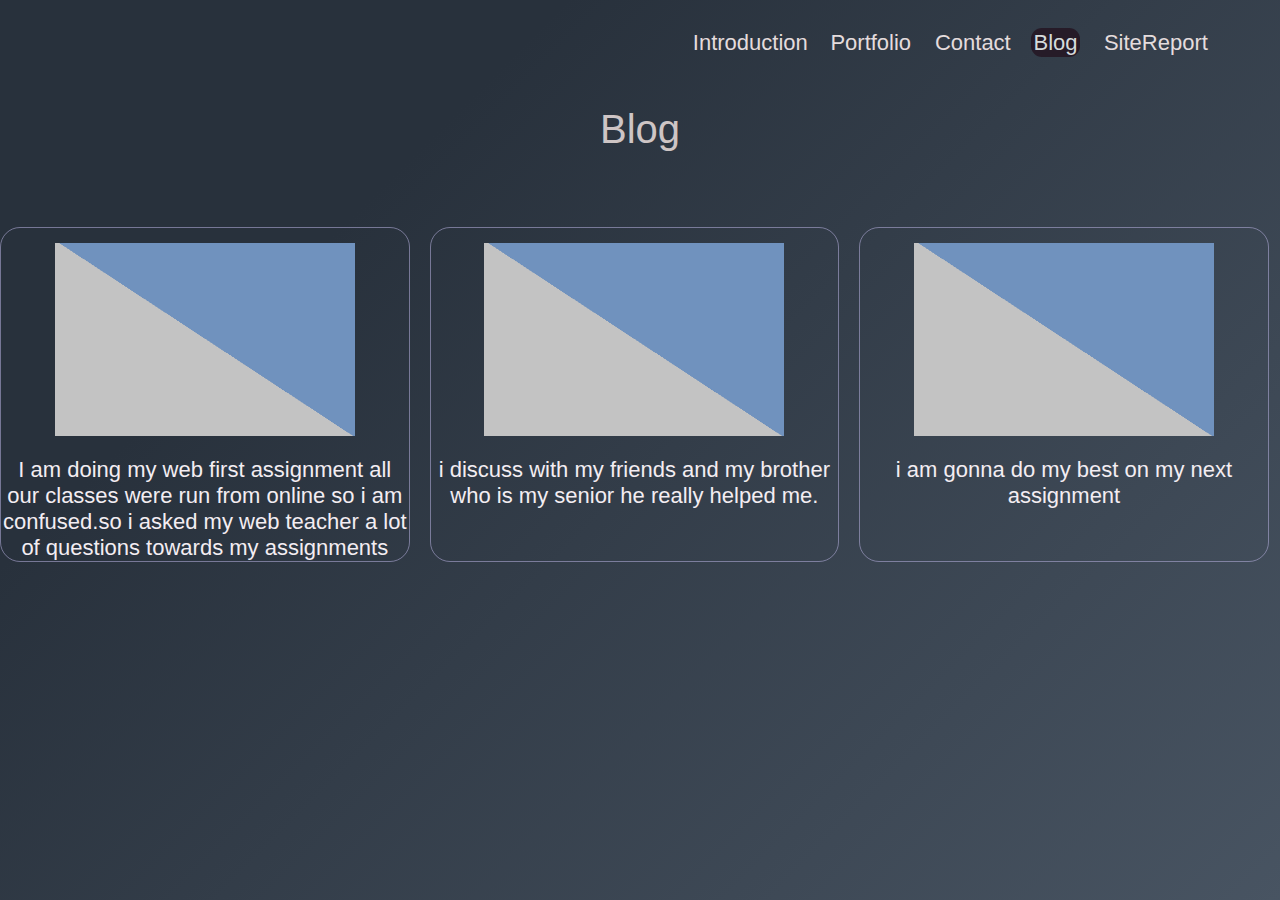
<file: blog.html>
<!DOCTYPE html>
<html lang="en">
	<head>
		<title>Assignment T1</title>
		<meta charset="UTF-8">
		<meta name="viewport" content="width=device-width , initial-scale=1.0">
		<link rel="stylesheet" type="text/css" href="extcss.css">
	</head>
        <body>		
                <label for="hamicon">	 <span tabindex="1" class="navicon" >
                    <span class="bar"></span>    
 					<span class="bar"></span>
 					<span class="bar"></span>
                </span></label>
            <input type="checkbox" id="hamicon">   <!--Code taken from youtube: (Edwards, 2017)-->
            
            <nav class="navbar">
                <ul>
                    <li><a class = "menu" href="index.html">Introduction</a></li>
                    <li><a class = "menu" href="portfolio.html">Portfolio</a></li>
                    <li><a class = "menu" href="contact.html">Contact</a></li>
                    <li><a class = "menu" href="blog.html" id = "clicked">Blog</a></li>
                    <li><a class = "menu" href="sitereport.html">SiteReport</a></li>
                </ul>        
				</nav>
                <header>Blog</header>

                <div class = "blogs">
                <div class = "myblog"><span class = "text"><img src = "dummy.png" class = "blgimge" alt = "My progress"><br>I am doing my web first assignment all our classes were run from online so i am confused.so i asked my web teacher a lot of questions towards my assignments</span>
                </div>
                <div class = "myblog"><span class = "text"><img src = "dummy.png" class = "blgimge" alt = "My progress"><br>i discuss with my friends and my brother who is my senior he really helped me.</span>
                </div>
                <div class = "myblog"><span class = "text"><img src = "dummy.png" class = "blgimge" alt = "My progress"><br>i am gonna do my best on my next assignment</span>
                </div>
                </div>
         </body>
</html>
</file>
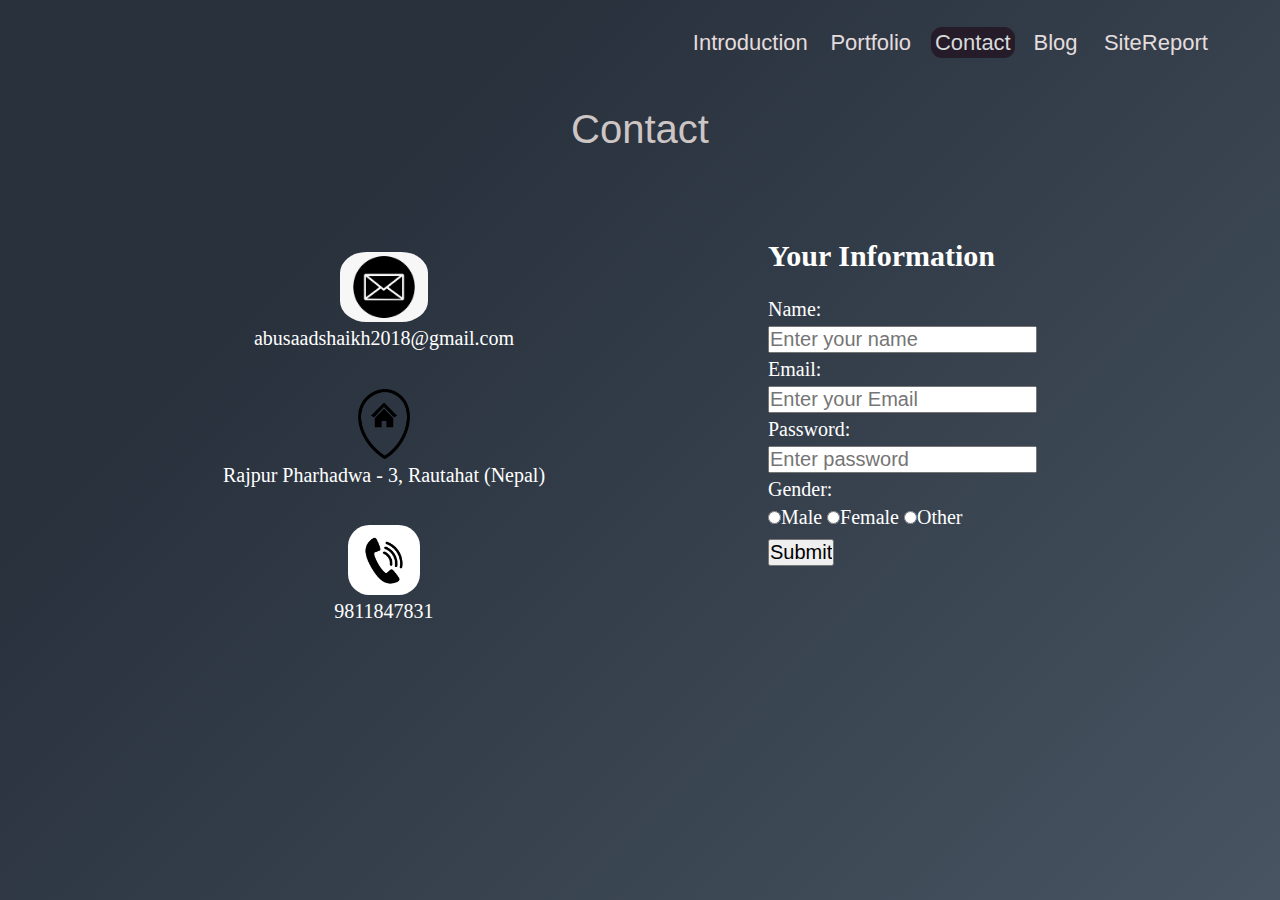
<file: contact.html>
<!DOCTYPE html>
<html lang="en">
	<head>
		<title>Assignment T1</title>
		<meta charset="UTF-8">
		<meta name="viewport" content="width=device-width , initial-scale=1.0">
		<link rel="stylesheet" type="text/css" href="extcss.css">
	</head>
        <body>		
                <label for="hamicon">	 <span tabindex="1" class="navicon" >
                    <span class="bar"></span>    
 					<span class="bar"></span>
 					<span class="bar"></span>
                </span></label>
            <input type="checkbox" id="hamicon">   <!--Code taken from youtube: (Edwards, 2017)-->
            
            <nav class="navbar">
                <ul>
                    <li><a class = "menu" href="index.html">Introduction</a></li>
                    <li><a class = "menu" href="portfolio.html">Portfolio</a></li>
                    <li><a class = "menu" href="contact.html" id = "clicked">Contact</a></li>
                    <li><a class = "menu" href="blog.html">Blog</a></li>
                    <li><a class = "menu" href="sitereport.html">SiteReport</a></li>
                </ul>     
				</nav>
                <header>Contact</header>
                <div class = "contacts">
                <div class = "myinfoside">
                    <img src = "gmail.png" alt = "Gmail logo (taken from internet)" class = "logo"><br> 
                    <label>abusaadshaikh2018@gmail.com</label><br>
                    <!-- Gmail Logo:  -->
                    <img src = "address.png" alt = "Address logo (taken from internet)" class = "logo"><br>
                    <label>Rajpur Pharhadwa - 3, Rautahat (Nepal)</label><br> 
                    <!-- Address Logo: ( [Anon.] , [n.d] ) -->
                    <img src = "phone.jpg" alt = "Phone logo (taken from internet)" class = "logo"><br>
                    <label>9811847831</label>
                    <!-- Telephone Logo: ( [Anon.] , [n.d] ). -->
                </div>
                <div class="yourinfoside">
                        <h2> Your Information</h2>
                        <form method="POST" action="mailto:abusaadshaikh2018@gmail.com?subject=Form">
                        Name:<br>
						<input type="text" class="yourinfo" placeholder="Enter your name" name="name" required="required">
						<br>
						Email:<br>
						<input type="email" class="yourinfo" placeholder="Enter your Email" name="email" required="required">
						<br>
						Password:<br>
						<input type="password" class="yourinfo" placeholder="Enter password" required="required">
						<br>
						Gender:<br>
						<input type="radio" class="gendr" name="gender" value="male" required="required">Male
						<input type="radio" class="gendr" name="gender" value="female">Female
						<input type="radio" class="gendr" name="gender" value="other">Other
						<br>
						<input type="submit" value="Submit" class="yourinfo" id="subbtn">
					</form>
                </div>
            </div>
         </body>
</html>
</file>
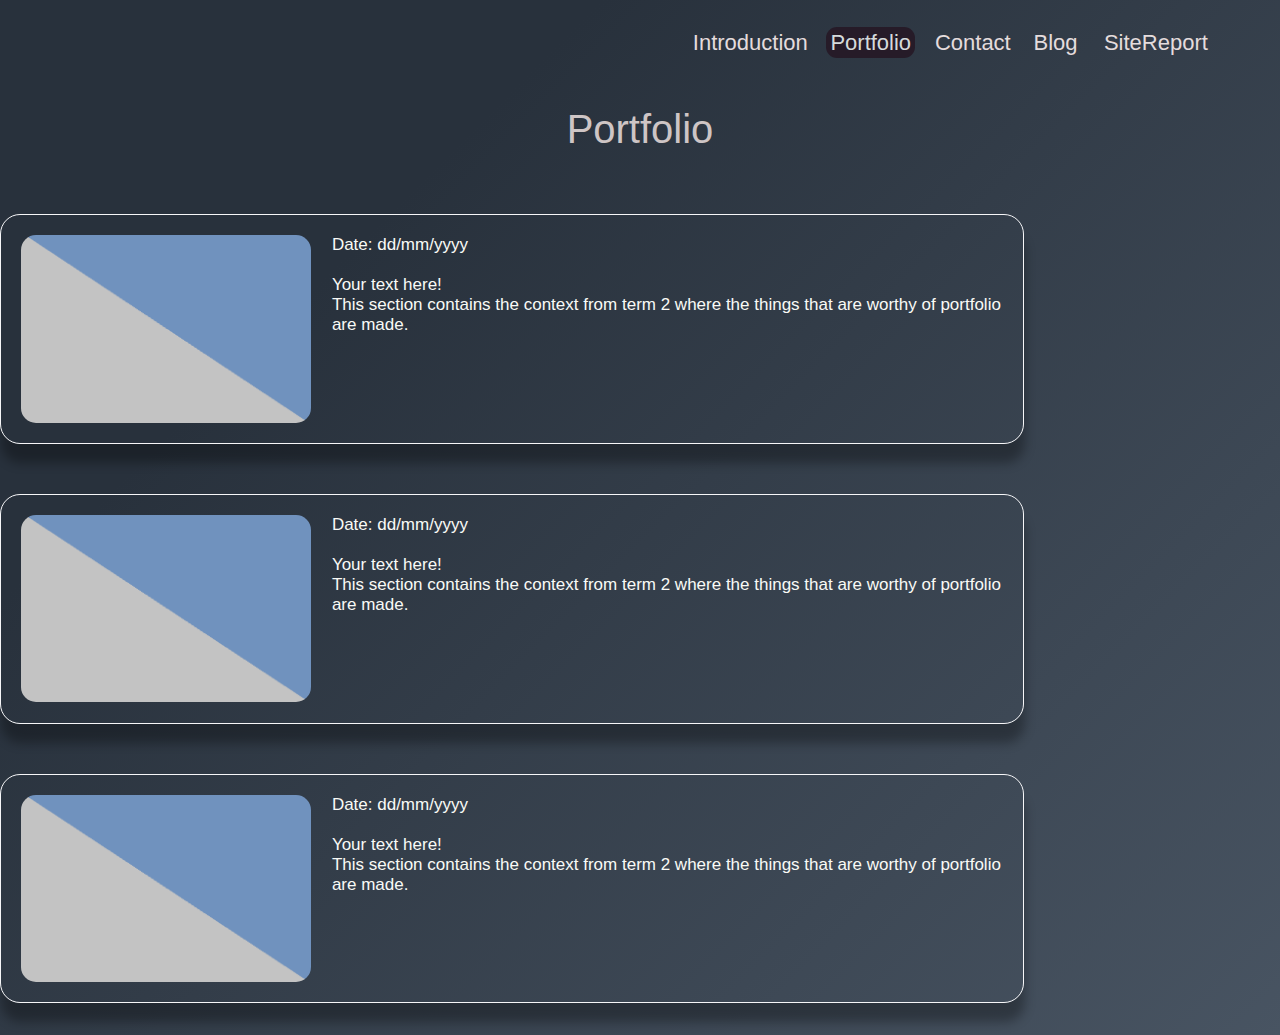
<file: portfolio.html>
<!DOCTYPE html>
<html lang="en">
	<head>
		<title>Assignment T1</title>
		<meta charset="UTF-8">
		<meta name="viewport" content="width=device-width , initial-scale=1.0">
		<link rel="stylesheet" type="text/css" href="extcss.css">
	</head>
        <body>		
                <label for="hamicon">	 <span tabindex="1" class="navicon" >
                    <span class="bar"></span>    
 					<span class="bar"></span>
 					<span class="bar"></span>
                </span></label>
            <input type="checkbox" id="hamicon">   <!--Code taken from youtube: (Edwards, 2017)-->
            
            <nav class="navbar">
                <ul>
                    <li><a class = "menu" href="index.html">Introduction</a></li>
                    <li><a class = "menu" href="portfolio.html" id = "clicked">Portfolio</a></li>
                    <li><a class = "menu" href="contact.html">Contact</a></li>
                    <li><a class = "menu" href="blog.html">Blog</a></li>
                    <li><a class = "menu" href="sitereport.html">SiteReport</a></li>
                </ul>        
				</nav><header> Portfolio</header>
                <div class = "porfcontainer">
                    
                    <span class = "porf">
                        <img src = "dummy.png" alt = "Dummy Image" class = "dmypic"> <label class = "porftext">Date: dd/mm/yyyy<br><br>Your text here!<br>This section contains the context from term 2 where the things that are worthy of portfolio are made.</label>
                    </span>
                    <span class = "porf">
                        <img src = "dummy.png" alt = "Dummy Image" class = "dmypic"> <label class = "porftext">Date: dd/mm/yyyy<br><br>Your text here!<br>This section contains the context from term 2 where the things that are worthy of portfolio are made.</label>
                    </span>
                    <span class = "porf">
                        <img src = "dummy.png" alt = "Dummy Image" class = "dmypic"> <label class = "porftext">Date: dd/mm/yyyy<br><br>Your text here!<br>This section contains the context from term 2 where the things that are worthy of portfolio are made.</label>
                    </span>
                </div>
                <!-- I made the dummy image using Paint -->
         </body>
</html>
</file>
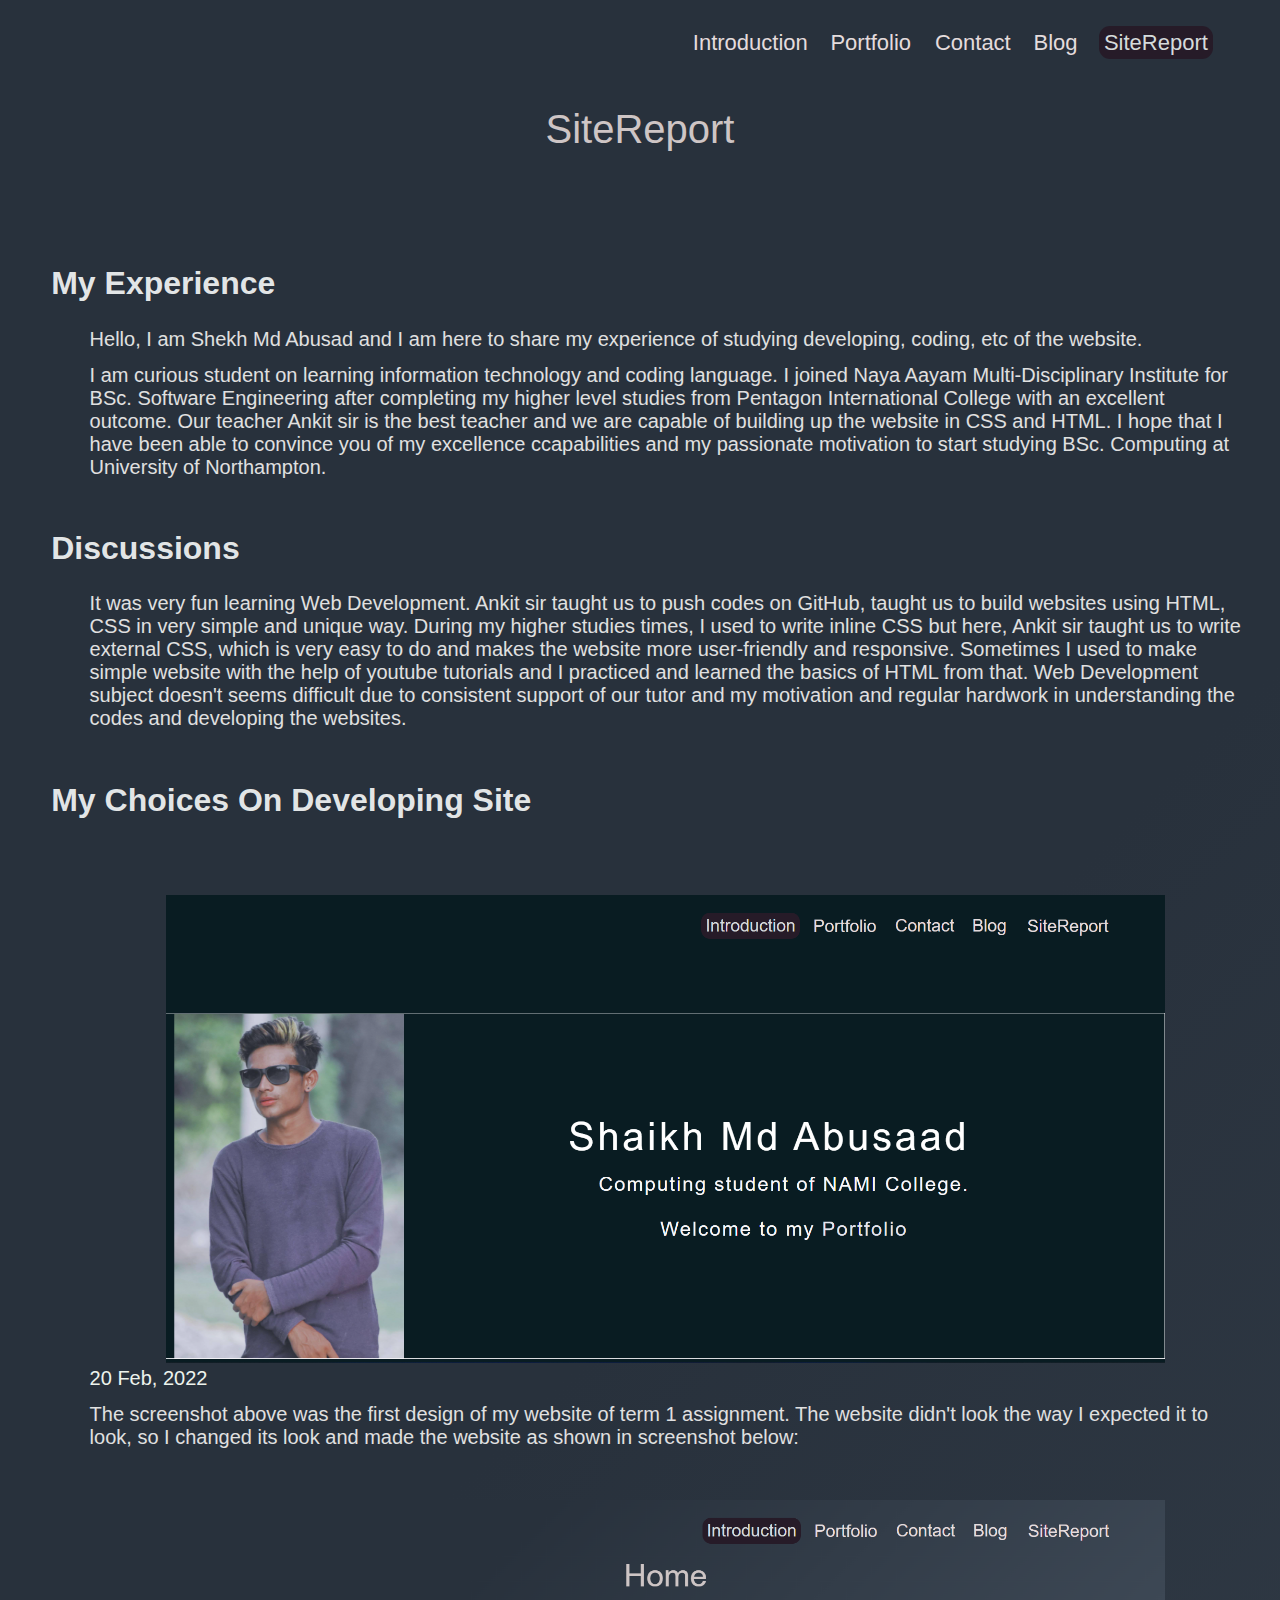
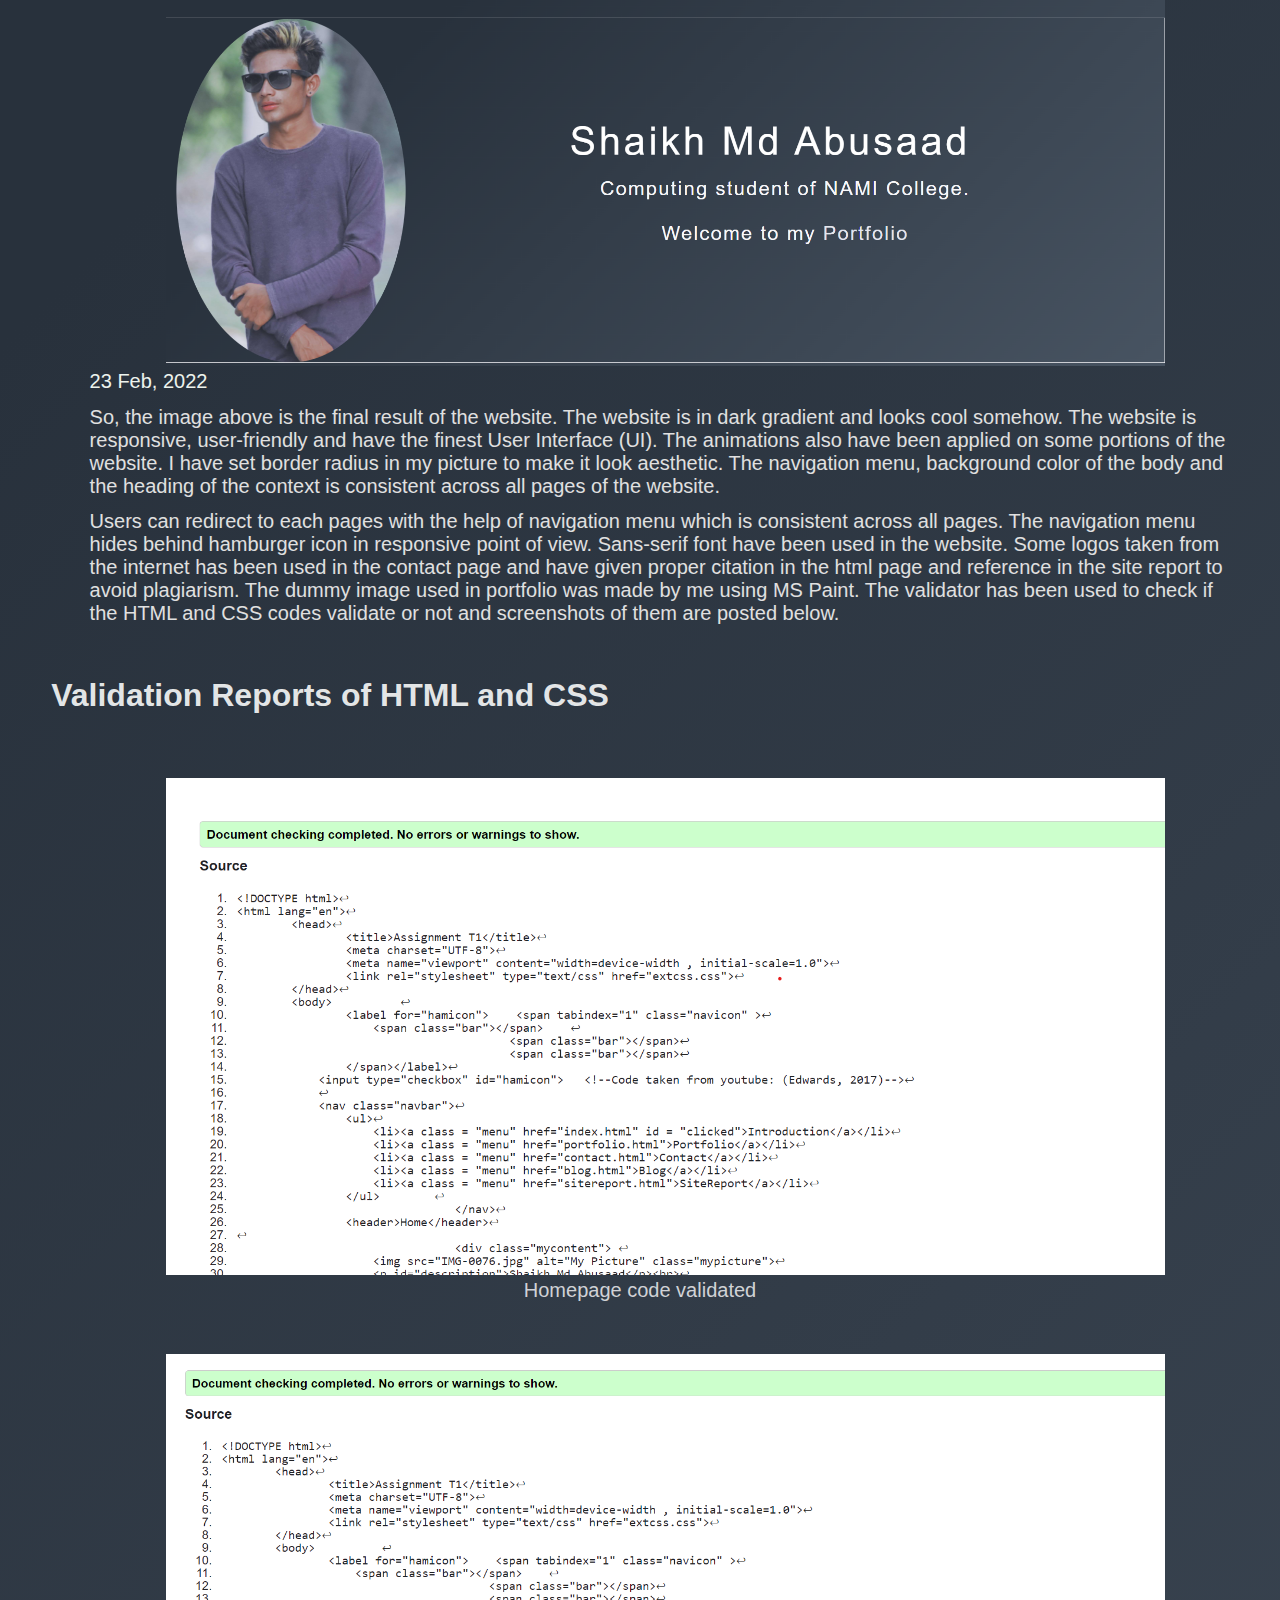
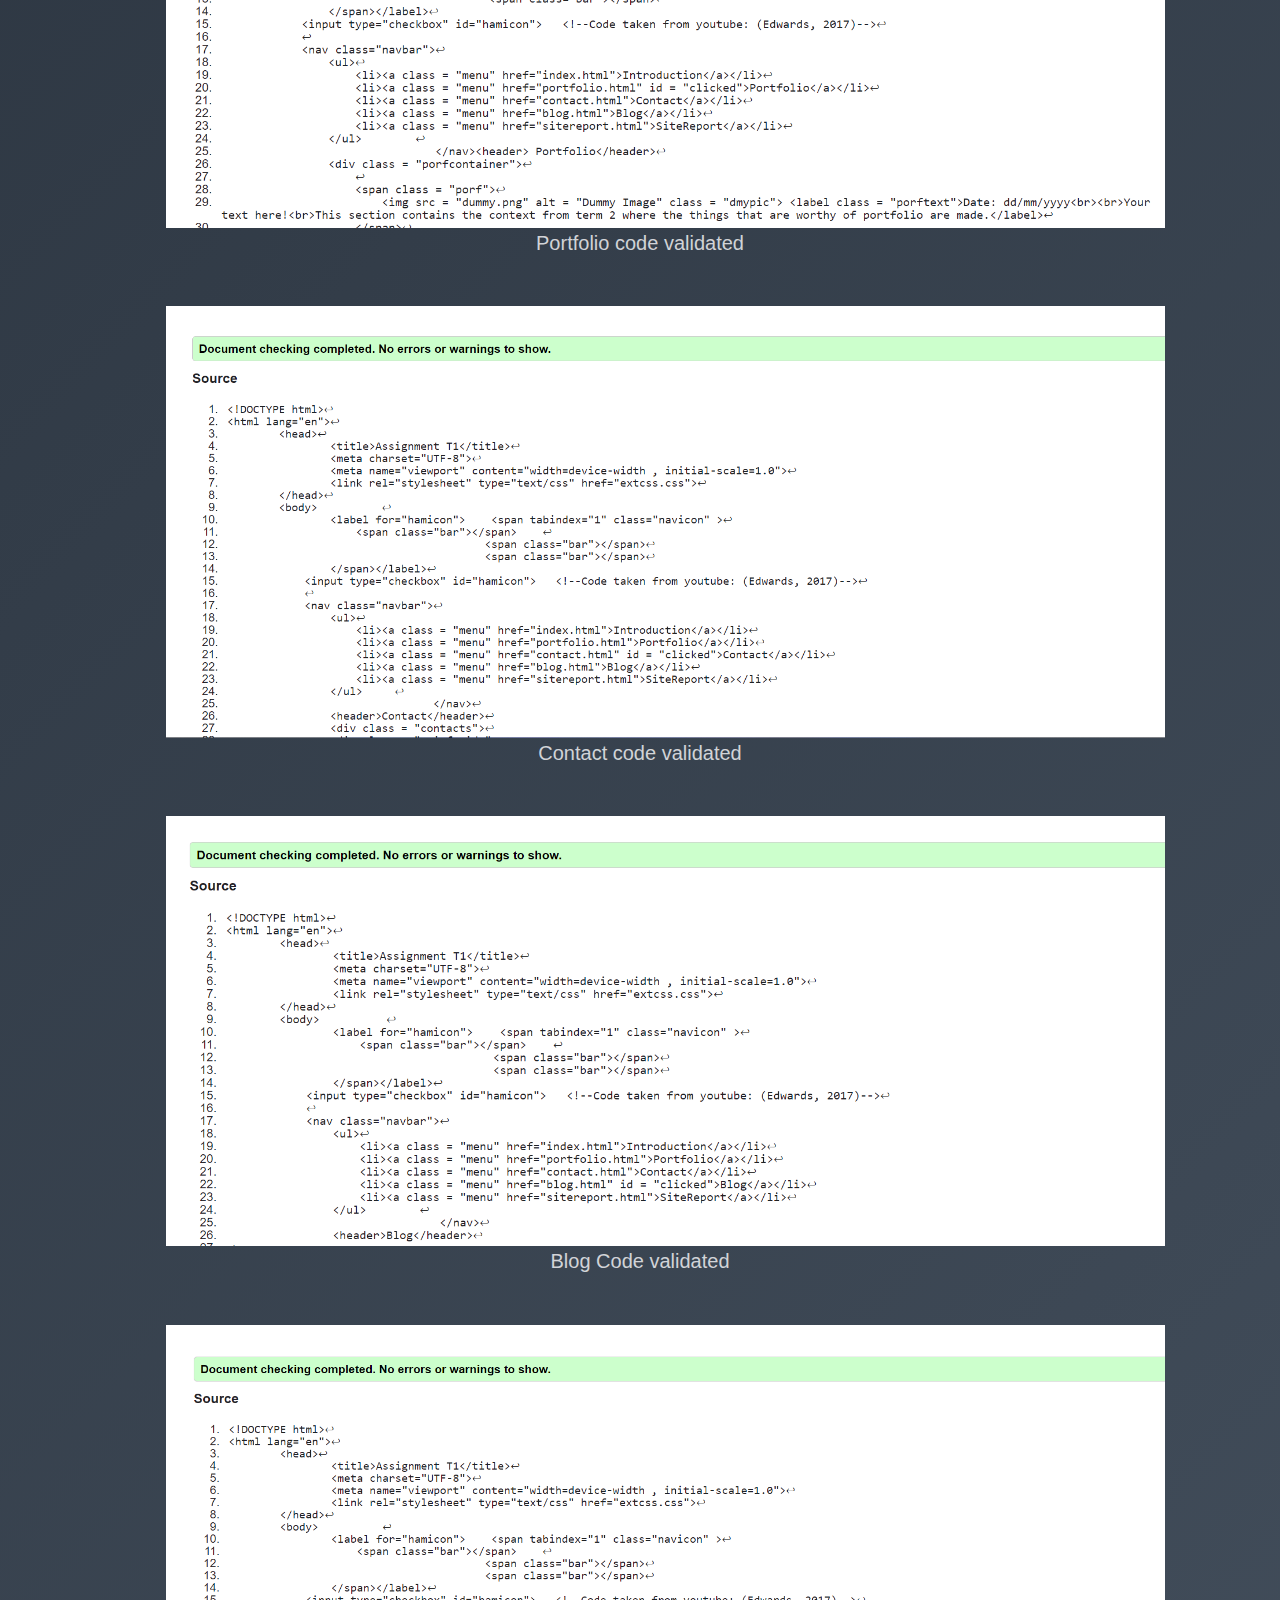
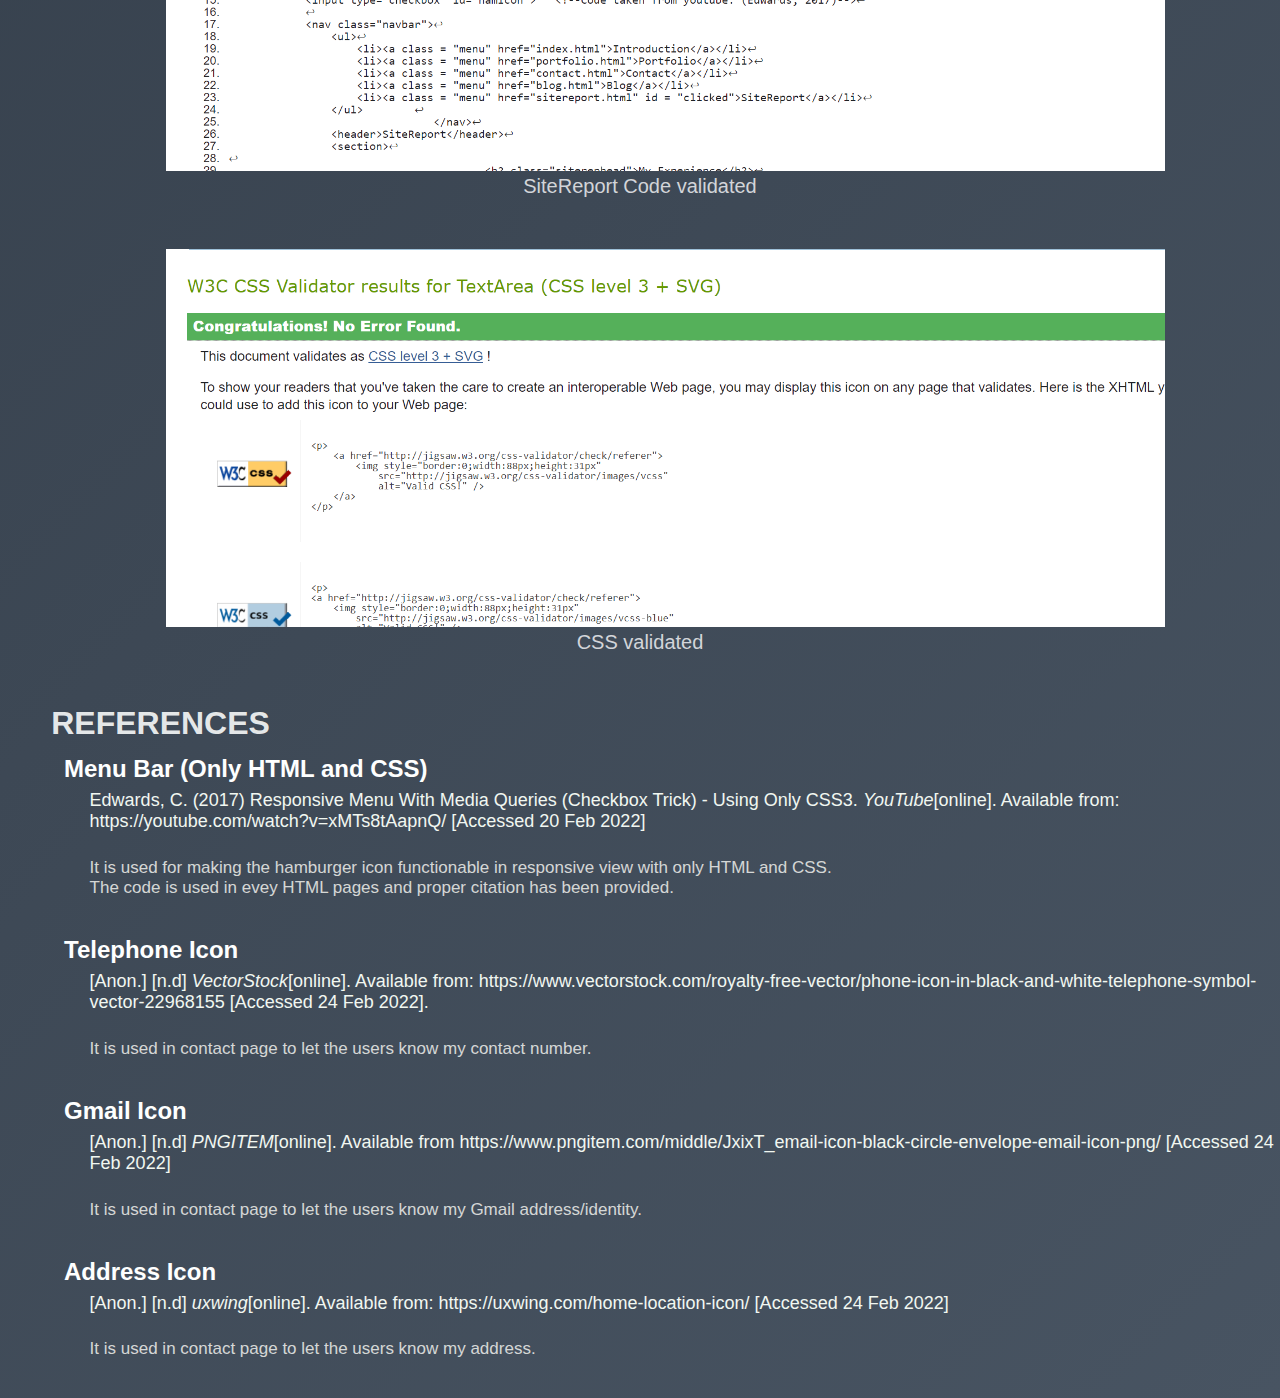
<file: sitereport.html>
<!DOCTYPE html>
<html lang="en">
	<head>
		<title>Assignment T1</title>
		<meta charset="UTF-8">
		<meta name="viewport" content="width=device-width , initial-scale=1.0">
		<link rel="stylesheet" type="text/css" href="extcss.css">
	</head>
        <body>		
                <label for="hamicon">	 <span tabindex="1" class="navicon" >
                    <span class="bar"></span>    
 					<span class="bar"></span>
 					<span class="bar"></span>
                </span></label>
            <input type="checkbox" id="hamicon">   <!--Code taken from youtube: (Edwards, 2017)-->
            
            <nav class="navbar">
                <ul>
                    <li><a class = "menu" href="index.html">Introduction</a></li>
                    <li><a class = "menu" href="portfolio.html">Portfolio</a></li>
                    <li><a class = "menu" href="contact.html">Contact</a></li>
                    <li><a class = "menu" href="blog.html">Blog</a></li>
                    <li><a class = "menu" href="sitereport.html" id = "clicked">SiteReport</a></li>
                </ul>        
				</nav>
                <header>SiteReport</header>
                <section>

					<h2 class="siterephead">My Experience</h2>
					<p class="siterepar">Hello, I am Shekh Md Abusad and I am here to share my experience of studying developing, coding, etc of the website.</p>

					<p class="siterepar">I am curious student on learning information technology and coding language. I joined Naya Aayam Multi-Disciplinary Institute for BSc. Software Engineering after completing my higher level studies from Pentagon International College with an excellent outcome. Our teacher Ankit sir is the best teacher and we are capable of building up the website in CSS and HTML. I hope that I have been able to convince you of my excellence ccapabilities and my passionate motivation to start studying BSc. Computing at University of Northampton.</p>

					<h2 class="siterephead">Discussions</h2> 
					<p class="siterepar">It was very fun learning Web Development. Ankit sir taught us to push codes on GitHub, taught us to build websites using HTML, CSS in very simple and unique way. During my higher studies times, I used to write inline CSS but here, Ankit sir taught us to write external CSS, which is very easy to do and makes the website more user-friendly and responsive. Sometimes I used to make simple website with the help of youtube tutorials and I practiced and learned the basics of HTML from that. Web Development subject doesn't seems difficult due to consistent support of our tutor and my motivation and regular hardwork in understanding the codes and developing the websites.</p>


					<h2 class="siterephead">My Choices On Developing Site</h2>
					<p class="siterepar"></p>
						 <img src="prevassignment.png" alt="My Assignment" class="assignmntimge">
                         <p class = "donedate"> 20 Feb, 2022 </p>
						 <p class="siterepar">The screenshot above was the first design of my website of term 1 assignment. The website didn't look the way I expected it to look, so I changed its look and made the website as shown in screenshot below:  </p>
						<img src="curntassignment.png" class="assignmntimge" alt="My Assignment">
                         <p class = "donedate"> 23 Feb, 2022 </p>
						 <p class="siterepar">So, the image above is the final result of the website. The website is in dark gradient and looks cool somehow. The website is responsive, user-friendly and have the finest User Interface (UI). The animations also have been applied on some portions of the website. I have set border radius in my picture to make it look aesthetic. The navigation menu, background color of the body and the heading of the context is consistent across all pages of the website.<br>
						 <p class="siterepar"> Users can redirect to each pages with the help of navigation menu which is consistent across all pages. The navigation menu hides behind hamburger icon in responsive point of view. Sans-serif font have been used in the website. Some logos taken from the internet has been used in the contact page and have given proper citation in the html page and reference in the site report to avoid plagiarism. The dummy image used in portfolio was made by me using MS Paint. The validator has been used to check if the HTML and CSS codes validate or not and screenshots of them are posted below.</p>

						 <h2 class="siterephead">Validation Reports of HTML and CSS</h2>

						 <img src="homechecked.png" alt="Homepage Checked" class="pageschecked">
                         <p class="siterepar2">Homepage code validated</p>

						 <img src="pfchecked.png" alt="Portfolio Checked" class="pageschecked">
                          <p class="siterepar2">Portfolio code validated</p>

						 <img src="contactchecked.png" alt="Contact Checked" class="pageschecked">
						 <p class="siterepar2">Contact code validated</p>

						 <img src="blogchecked.png" alt="Blog Checked" class="pageschecked">
                         <p class="siterepar2">Blog Code validated</p>

						 <img src="siterprtchecked.png" alt="SiteReport Checked" class="pageschecked">
                         <p class="siterepar2">SiteReport Code validated</p>

						 <img src="csschecked.png" alt="CSS validated screenshot" class="pageschecked">
						 <p class="siterepar2">CSS validated</p>
			<h2 class="siterephead"> REFERENCES</h2>
					 <h3 class="subhding">Menu Bar (Only HTML and CSS)</h3>
						
						 <p class="credit">Edwards, C. (2017) Responsive Menu With Media Queries (Checkbox Trick) - Using Only CSS3. <i>YouTube</i>[online]. Available from: https://youtube.com/watch?v=xMTs8tAapnQ/ [Accessed 20 Feb 2022]</p>
						
						 <p class="itsuses">It is used for making the hamburger icon functionable in responsive view with only HTML and CSS.<br> The code is used in evey HTML pages and proper citation has been provided.
						 </p>
						
					<h3 class="subhding">Telephone Icon</h3>

						  <p class="credit"> [Anon.] [n.d] <i>VectorStock</i>[online]. Available from: https://www.vectorstock.com/royalty-free-vector/phone-icon-in-black-and-white-telephone-symbol-vector-22968155 [Accessed 24 Feb 2022]. </p>

						  <p class="itsuses">It is used in contact page to let the users know my contact number. </p>

					<h3 class="subhding">Gmail Icon</h3>

							<p class="credit">[Anon.] [n.d] <i>PNGITEM</i>[online]. Available from https://www.pngitem.com/middle/JxixT_email-icon-black-circle-envelope-email-icon-png/ [Accessed 24 Feb 2022]  </p>

								<p class="itsuses">It is used in contact page to let the users know my Gmail address/identity.</p>
					<h3 class="subhding">Address Icon</h3>

							<p class="credit">[Anon.] [n.d] <i>uxwing</i>[online]. Available from: https://uxwing.com/home-location-icon/ [Accessed 24 Feb 2022]  </p>

							<p class="itsuses">It is used in contact page to let the users know my address.</p>
					</section>
			</body>
</html>
</file>
<file: extcss.css>
html{
    min-height:100%;
}
*{
    margin:0;
    padding:0;
    box-sizing:border-box;
}

/* Website's body (consistent)*/

body{
	display:grid;
	grid-template-rows:10vh 10vh auto;
    grid-template-columns:auto 45vw;
    background-color: #485462;
    background-image: linear-gradient(315deg, #485462 0%, #28313c 74%);
    grid-row-gap:17px;
	grid-column-gap:17px;
    min-height:100%;
}

header{
    grid-column:1/4;
    font-size:40px;
    font-family:sans-serif;
    color:rgb(206, 197, 197);
    text-align:center;
}

/*MenuBar*/

.navbar{
    grid-column:3/4;
    margin:5% 0;
}

ul{
	display:flex;
	flex-direction:row;
	font-size:22px;
	font-family:sans-serif;
    list-style:none;
}

.menu{
	color:#e4dcdd;
    margin:22px 12px;
    border-radius:11px;
	padding:3% 4%;
    text-decoration:none;
}

#clicked{
	background-color:#261b28;
	color:#d5dadb;
}

.menu:hover{
	background-color:#1a0d1d;
	transform:scale(1.1);
	transition:0.2s;
}

.navicon{
	display:none;
}

#hamicon{
	display:none;
}

/* IntroPage */

.mypicture{
	float:left;
	width:auto;
	height:440px;
    margin-left:1%;
    border-radius:50%;
}

.mycontent{
	border:1px solid #f8f7fa;
    grid-area: 3/1/4/4;
	cursor:default;
    text-align:center;
}

#description{
	margin-top:2%;
	font-size:50px;
	color:#ffffff;
	font-family:sans-serif;
    padding:0 3%;
    letter-spacing:4px;
    margin-top:10%;
}	

#subdescp{
    font-size:25px;
    color:#f8f8fa;
    font-family:sans-serif;
    letter-spacing:2px;
    font-weight:lighter;
}


#porfbtn{
    font-size:25px;
    font-weight:lighter;
    font-family:sans-serif;
    text-decoration:none;
    color:#e4e6ee;
}

#porfbtn:hover{
    transition:0.3s;
    background-color:#1800a18a;
    border-radius:20px;
    padding:1% 2%;
}

/* Portfolio Page */

.porfcontainer{
    grid-area:3/1/4/4;
    display:grid;
    grid-template-rows:28% 28% 28%;
    grid-template-columns:80vw;
    grid-row-gap:50px;
    font-family: sans-serif;
}

.dmypic{
    height:auto;
    width:290px;
    border-radius: 15px;
    float:left;
    margin:0 2%;
    margin-bottom:3%;
}

.porf{
   border:1px solid #f6f6f8;
   border-radius:20px;
   color:#f9faf6;
   font-size:17px;
   box-shadow:1px 19px 11px rgba(0,0,0,0.3);
   padding-top:2%;
}

/* Contact Page */

.contacts{
    grid-area:3/1/4/4;
    display:grid;
	grid-template-columns:60vw 39vw;
	grid-template-rows:auto;
    font-size:20px;
    color:#fff;
    
}

.myinfoside{
    grid-area:1/1/2/2;
    text-align:center;
}


.yourinfoside form, h2{
    margin:5% 0;
}

.yourinfo{
    font-size:20px;
    margin:1% 0;
}

.gendr, #subbtn{
    margin-top:2%;
}
.logo{
    height:70px;
    width:auto;
    border-radius:30%;
    margin-top:5%;
}

/* Blog */

.blogs{
	display:grid;
    grid-area:3/1/4/4;
    text-align:center;
    margin-top:1%;
 	grid-template-columns: 32vw 32vw 32vw;
    font-family: sans-serif;
	grid-column-gap:20px;
}

.myblog{
	border:1px solid rgba(175, 171, 216, 0.582);
    border-radius:20px;
}

.blgimge{
    margin:15px 0;
	width:300px;
	height:auto;
}

.text{
	color:rgb(243, 237, 242);
	font-size:22px;
    text-align:center;
}

/* SiteReport */

section{
	grid-area: 3/1/4/4;
	font-family:sans-serif;
}

.siterephead{
	font-size: 32px;
	color: rgba(246, 248, 248, 0.925);
	margin: 1% 4%;
    padding-top:3%;
}

.donedate{
    margin-left:7%;
	color:#edf3ed;
    font-size: 20px;
}

.siterepar{
	color:#e0e0e0;
    font-size: 20px;
	padding-left: 7%;
    padding-top: 1%;
	padding-right:3%;
}

.assignmntimge , .pageschecked{
    margin-left: 13%;
    margin-top:4%;
	width: 78%;
	height: auto;
}

.siterepar2{
    text-align: center;
	font-size: 20px;
	font-family: sans-serif;
	color: #f6f6f8d0;
}

.subhding{
	font-size: 24px;
	font-family: sans-serif;
	color: rgb(254, 255, 255);
    padding-left:5%;
    margin-bottom:7px;
}


.credit{
    font-size: 18px;
	padding-left: 7%;
    margin-bottom:2%;
	font-family: sans-serif;
	color: #f1f7f1;
}

.itsuses{
	padding-left:7% ;
	font-family: sans-serif;
	font-size: 17px;
	color: #e5e6e3ea;
    margin-bottom:3%;
}

/* Responsive CSS */

@media screen and (max-width:600px){

    /*Homepage*/


	.mypicture{
		width: 300px;
		margin-top:1%;
		height: auto;
		float: none;
	}

	.mycontent{
		text-align:center;
		margin-top:-20px;
	}
	
	#description , #subdescp{
		margin: 5% 0;
		font-size:20px;
	}
	
    /*Menu*/

	.navicon{
		cursor:pointer;
		width:27px;
		display:block;
		margin-top:15px;
		margin-left:15px;
		float:left;
		height:25px;
	}
	
	.bar{
		display:block;
		height:3px;
		margin:5px 0;
		background-color:#fff;
		width:25px;
	}
	
    ul{
        display:flex;
        flex-direction:column;
        background-color:rgba(4, 5, 63, 0.253);
        border-radius:10px;
    }

    ul li{
        padding:4% 0;
        border:1px solid rgba(49, 14, 146, 0.562);
        border-radius: 20px;
    }
	.navbar{
		display:none;
        position:absolute;
		font-weight: bolder;
        margin:10% 2%;

	}

	.menu{
		font-size:24px;
		margin: 0;
		padding: 0;
        border-radius:2px;
		color:rgb(249, 252, 252);
	}
	
	 .clicked{
		 background: #000000;
	 }

	 #hamicon:checked + .navbar{
			display:block;		/* Code taken from youtube: (Edwards , 2017).  */
	}

/* Portfolio*/
																
	.porfcontainer{
	    display:flex;
	    flex-wrap:wrap;
	}

    /* Contact */

	.contacts{
        display:grid;
        grid-template-rows: auto auto;
        grid-template-columns:auto auto auto;

    }

    .myinfoside{
       grid-area:2/1/3/4;

    }

    .yourinfoside{
        grid-area:1/1/2/4;
        text-align:center;

    }

    .yourinfo{
        text-align:center;
    }

    /* Blog */
    .blogs{
        display:flex;
        flex-wrap:wrap;
    }

    .myblog{
        width:100%;
        margin-top:4%;
    }

    /* SiteReport */
    
    .siterephead{
        text-align:center;
    }
}
</file>
